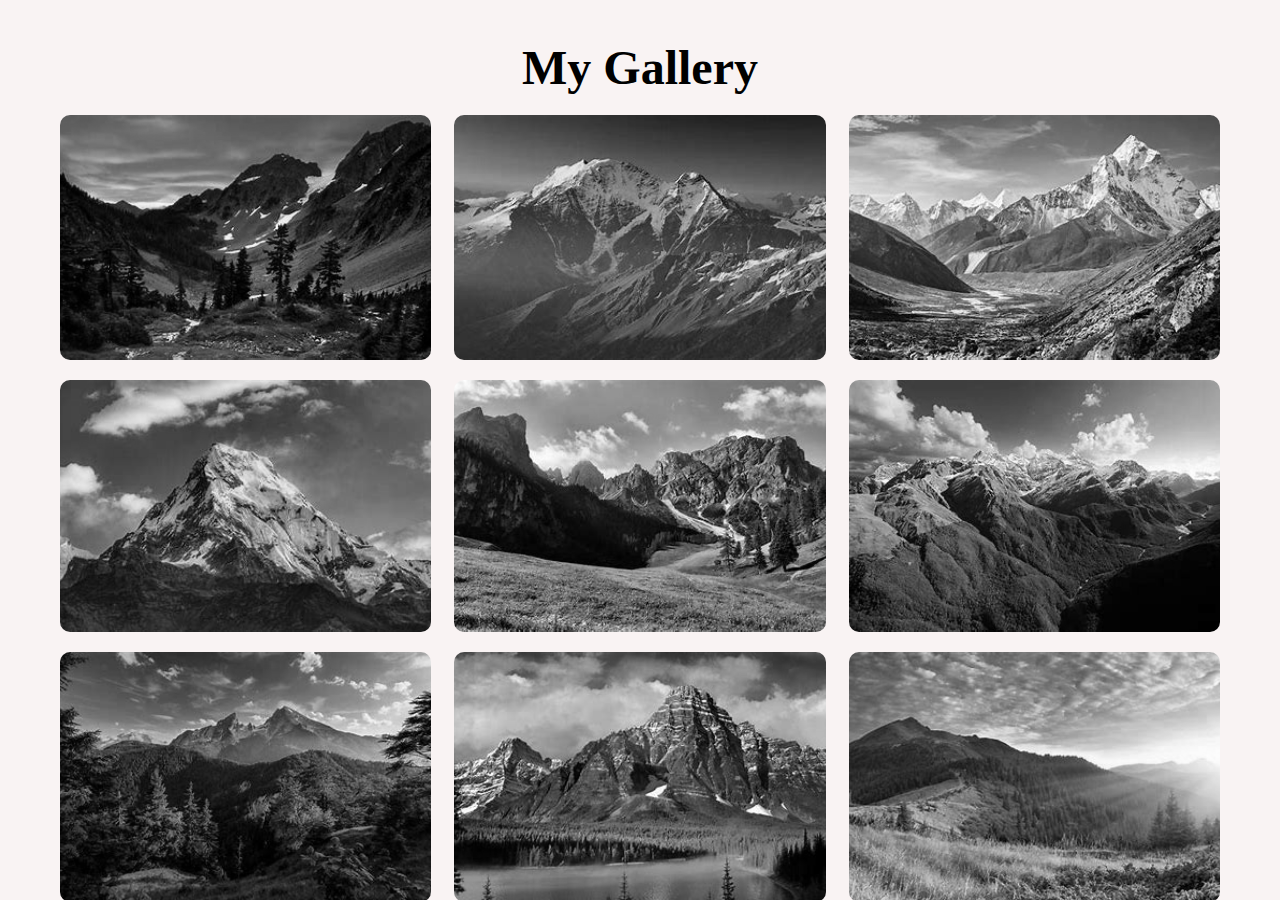
<file: index.html>
<!DOCTYPE html>
<html lang="en">
<head>
    <meta charset="UTF-8">
    <meta name="viewport" content="width=device-width, initial-scale=1.0">
    <title>My Gallery</title>
    <link rel="stylesheet" href="style.css">
</head>

<body>
    <div id="wrapper">

        <div class="container">

            <h1 class="head">My Gallery</h1>

            <div class="gallery">
                <figure class="imgF">
                    <img src="images/download (1).jpg">
                    <figcaption>Image1</figcaption>
                </figure>

                <figure class="imgF">
                    <img src="images/download (2).jpg">
                    <figcaption>Image2</figcaption>
                </figure>

                <figure class="imgF">
                    <img src="images/download (3).jpg">
                    <figcaption>Image3</figcaption>
                </figure>

                <figure class="imgF">
                    <img src="images/download (4).jpg">
                    <figcaption>Image4</figcaption>
                </figure>

                <figure class="imgF">
                    <img src="images/OIP (1).jpg">
                    <figcaption>Image5</figcaption>
                </figure>

                <figure class="imgF">
                    <img src="images/OIP (2).jpg">
                    <figcaption>Image6</figcaption>
                </figure>

                <figure class="imgF">
                    <img src="images/OIP (3).jpg">
                    <figcaption>Image7</figcaption>
                </figure>

                <figure class="imgF">
                    <img src="images/download.jpg">
                    <figcaption>Image8</figcaption>
                </figure>

                <figure class="imgF">
                    <img src="images/OIP.jpg">
                    <figcaption>Image9</figcaption>
                </figure>

                <figure class="imgF">
                    <img src="images/wp3386772.jpg" alt="">
                    <figcaption>Image10</figcaption>
                </figure>





            </div>
        </div>

    </div>
    
</body>

</html>
</file>
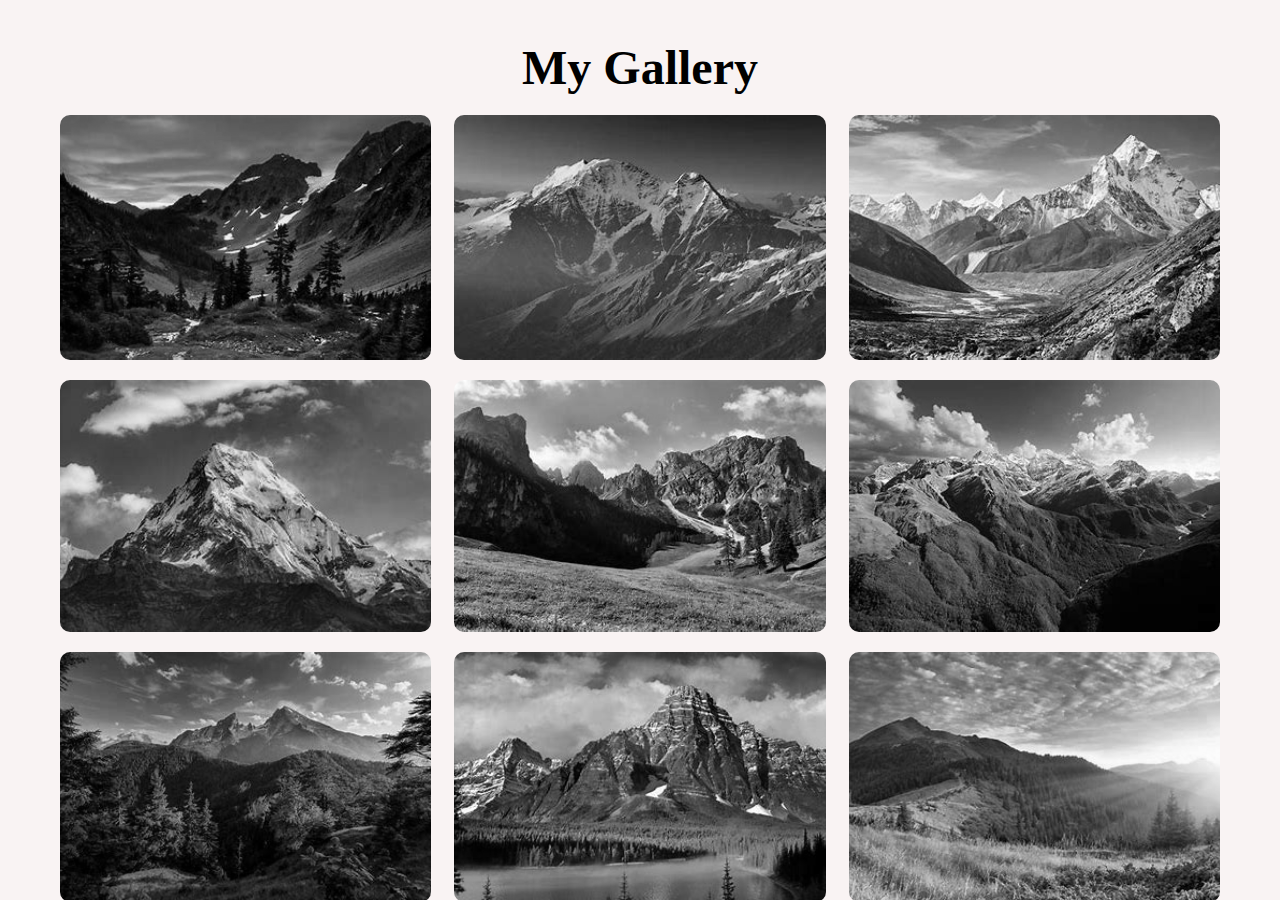
<file: imageagllery.html>
<!DOCTYPE html>
<html lang="en">
<head>
    <meta charset="UTF-8">
    <meta name="viewport" content="width=device-width, initial-scale=1.0">
    <title>My Gallery</title>
    <link rel="stylesheet" href="style.css">
</head>

<body>
    <div id="wrapper">

        <div class="container">

            <h1 class="head">My Gallery</h1>

            <div class="gallery">
                <figure class="imgF">
                    <img src="images/download (1).jpg">
                    <figcaption>Image1</figcaption>
                </figure>

                <figure class="imgF">
                    <img src="images/download (2).jpg">
                    <figcaption>Image2</figcaption>
                </figure>

                <figure class="imgF">
                    <img src="images/download (3).jpg">
                    <figcaption>Image3</figcaption>
                </figure>

                <figure class="imgF">
                    <img src="images/download (4).jpg">
                    <figcaption>Image4</figcaption>
                </figure>

                <figure class="imgF">
                    <img src="images/OIP (1).jpg">
                    <figcaption>Image5</figcaption>
                </figure>

                <figure class="imgF">
                    <img src="images/OIP (2).jpg">
                    <figcaption>Image6</figcaption>
                </figure>

                <figure class="imgF">
                    <img src="images/OIP (3).jpg">
                    <figcaption>Image7</figcaption>
                </figure>

                <figure class="imgF">
                    <img src="images/download.jpg">
                    <figcaption>Image8</figcaption>
                </figure>

                <figure class="imgF">
                    <img src="images/OIP.jpg">
                    <figcaption>Image9</figcaption>
                </figure>

                <figure class="imgF">
                    <img src="images/wp3386772.jpg" alt="">
                    <figcaption>Image10</figcaption>
                </figure>





            </div>
        </div>

    </div>
    
</body>

</html>
</file>
<file: style.css>
*{
    padding: 0px;
    margin: 0px;
    box-sizing: border-box;
}
#wrapper{
        background-color: rgb(249, 243, 243);
        height: 100vh;
        overflow-x:hidden;
        overflow-y:auto;
}
        

.container{
       
        height: 100%;
        max-width: 1200px;
        margin: 0 auto;
        padding: 20px;
}

.container h1{
    margin: 20px 0;
    text-align: center;
    margin-bottom: 20px;
    font-size: 3rem;

}
.gallery{
    display:flex;
    flex-wrap:wrap;
    justify-content: space-between;
    
}
.imgF{
    width:32%;
    position: relative;
    margin-bottom: 20px;
    border-radius: 10px;
    overflow: hidden;
}
.imgF img{
    width: 100%;
    height: 100%;
    filter:grayscale(100%); 
    box-shadow: 0 0 20px #df0000;
    object-fit: cover;
}
.imgF:hover {
    transform: scale(1.03);
    filter: drop-shadow(0 0 10px #f40606);
    transition: 0.3s;
}
.imgF:hover img{
    filter: grayscale(0%);

}
.imgF figcaption{
    position:absolute;
    bottom:0;
    left:0;
    padding: 25px;
    width:100%;
    height:20%;
    font-size: 16px;
    font-weight:500;
    color: white;
    opacity: 0;
    border-radius: 0 0 10px 10px;
    background:linear-gradient(0deg, rgba(0, 0, 0, 0.5) 0%, rgba(255, 255, 255, 0) 100%) ;
    transition: 0.3s;
}
.imgF:hover figcaption{
    opacity:1;
    transform: scale(1.03);
}
</file>
